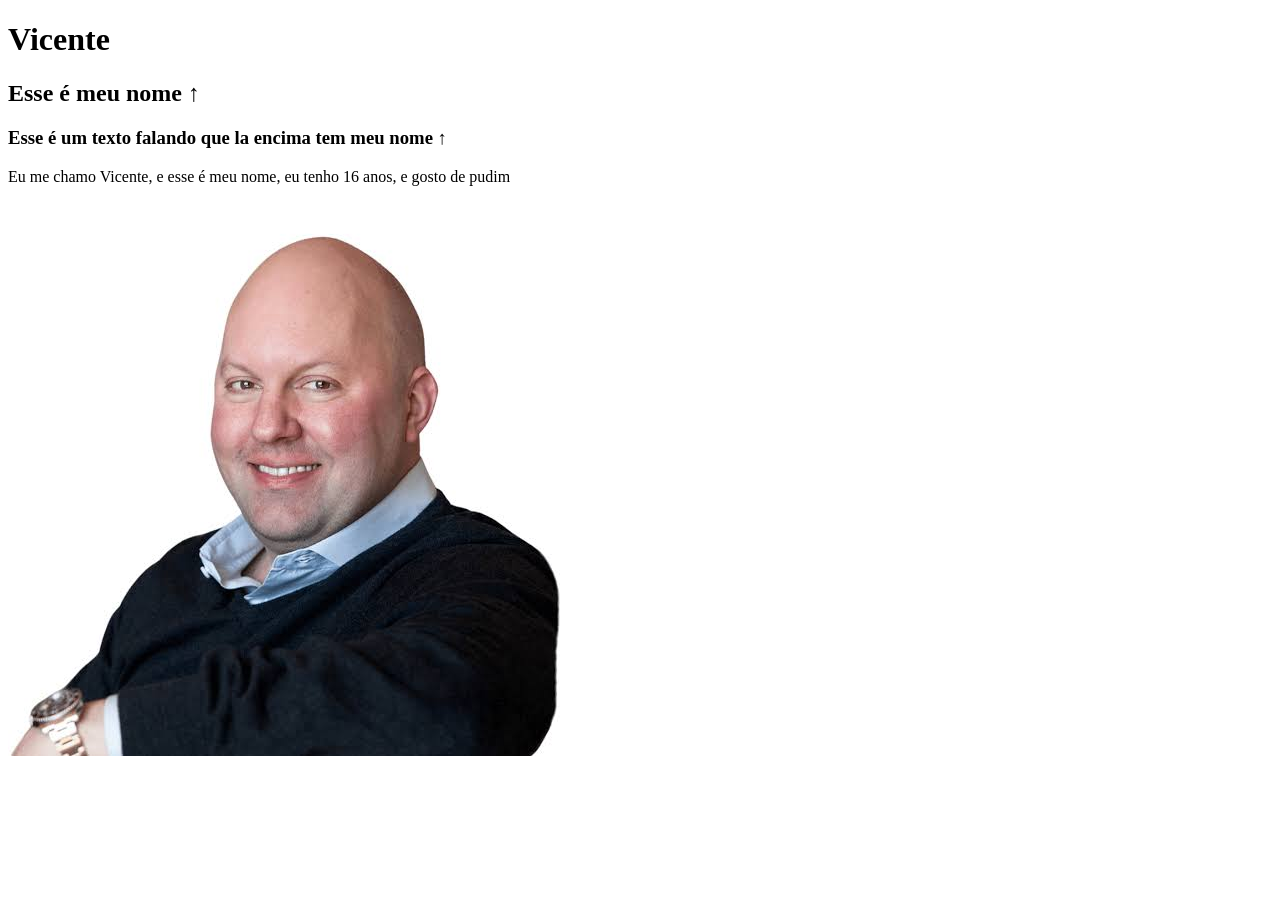
<file: aula01 - git_github_07_08/atividade1/index.html>
<!DOCTYPE html>
<html lang="pt-br">
<head>
    <meta charset="UTF-8">
    <meta name="viewport" content="width=device-width, initial-scale=1.0">
    <title>Vicente Alves</title>
</head>
<body>
    <h1>Vicente</h1>
    <h2>Esse é meu nome ↑</h2>
    <h3>Esse é um texto falando que la encima tem meu nome ↑</h3>
    <p>Eu me chamo Vicente, e esse é meu nome, eu tenho 16 anos, e gosto de pudim</p>
    <a href="https://www.pudim.com.br/"><img src="pudim.jpg"></a>
</body>
</html>
</file>
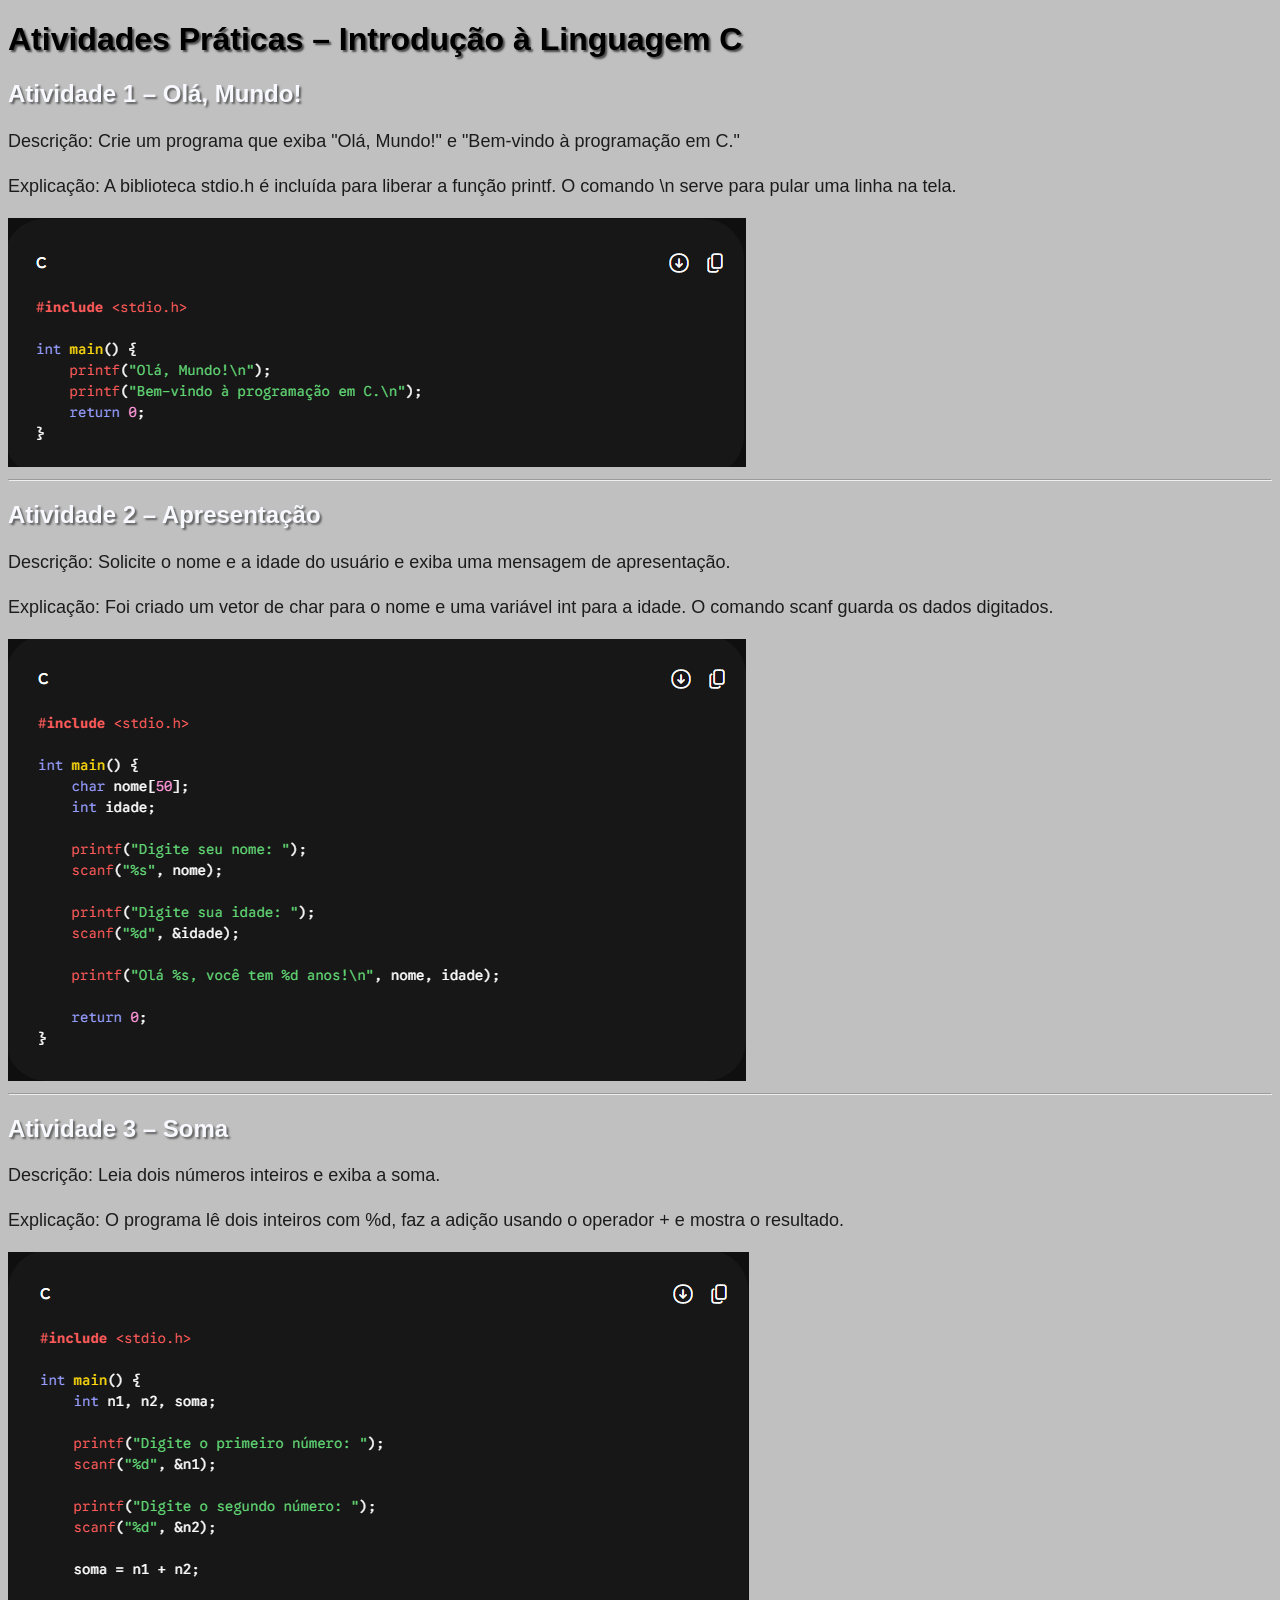
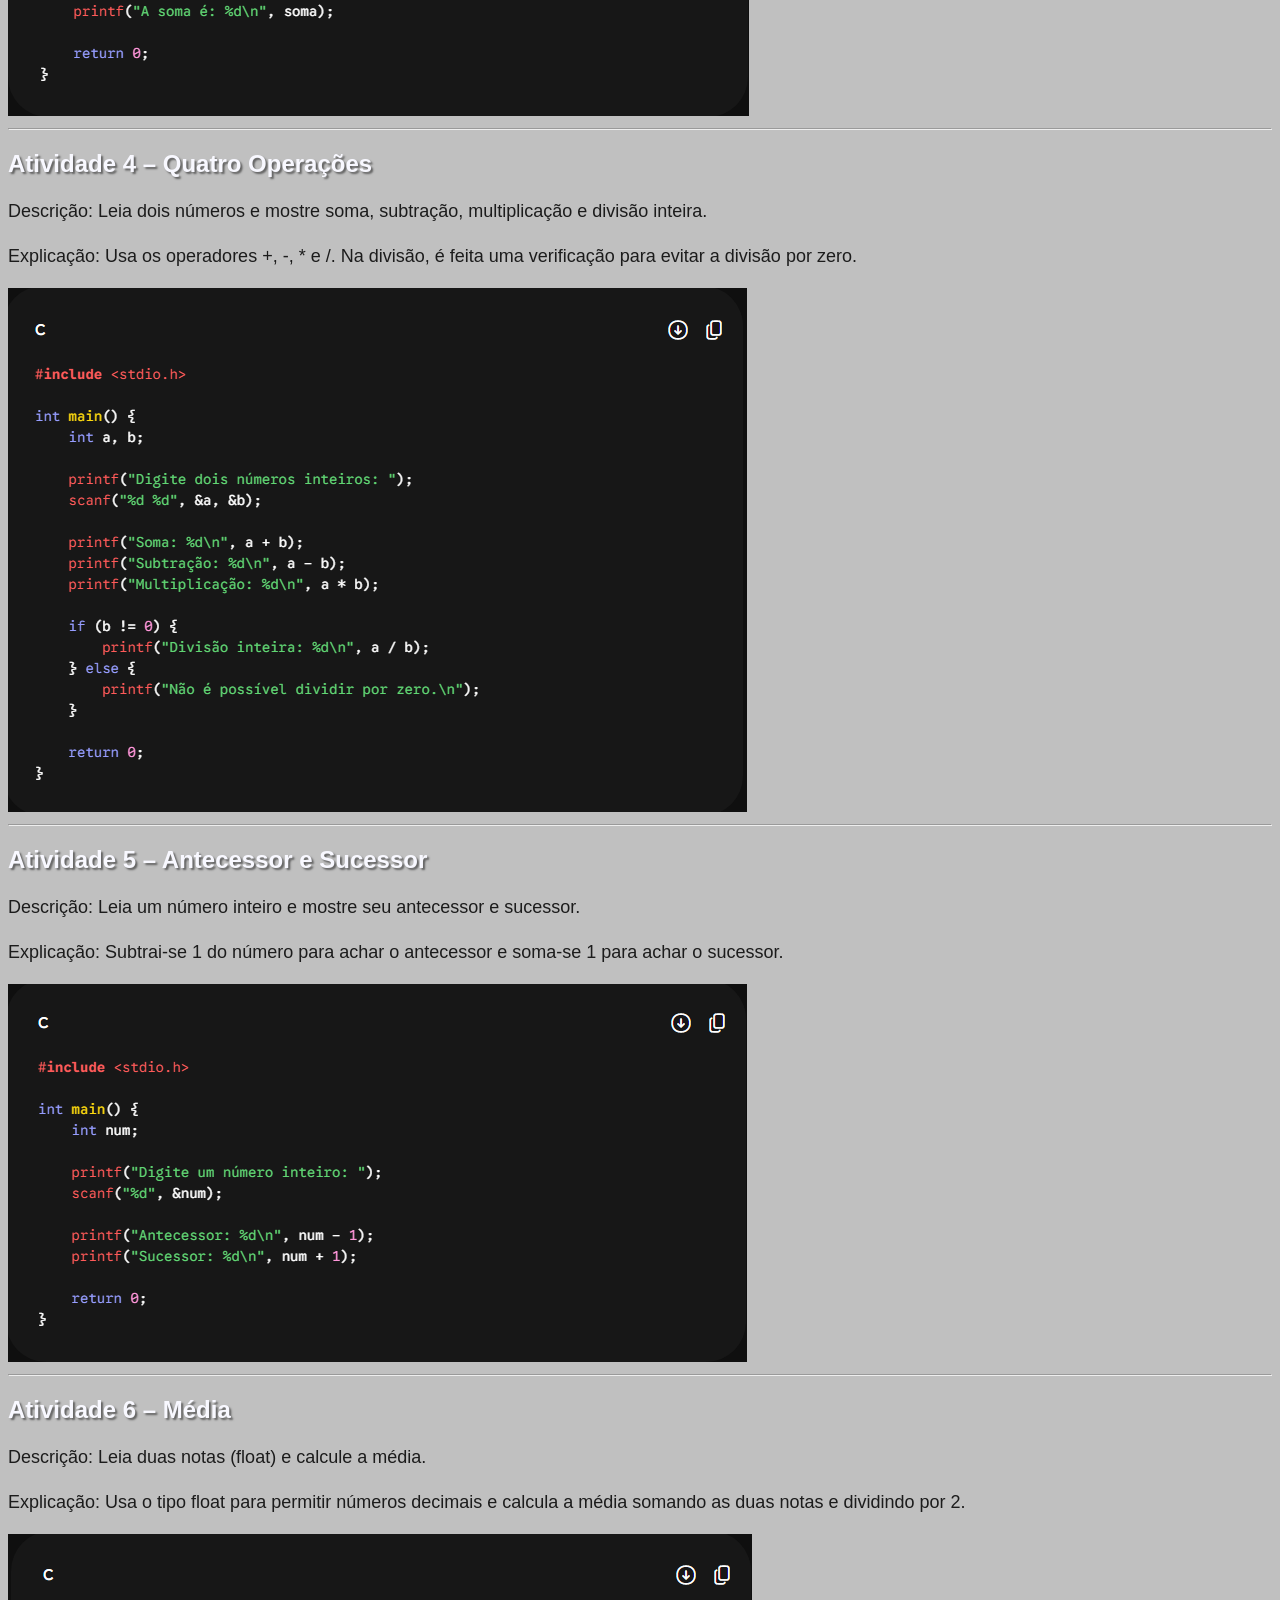
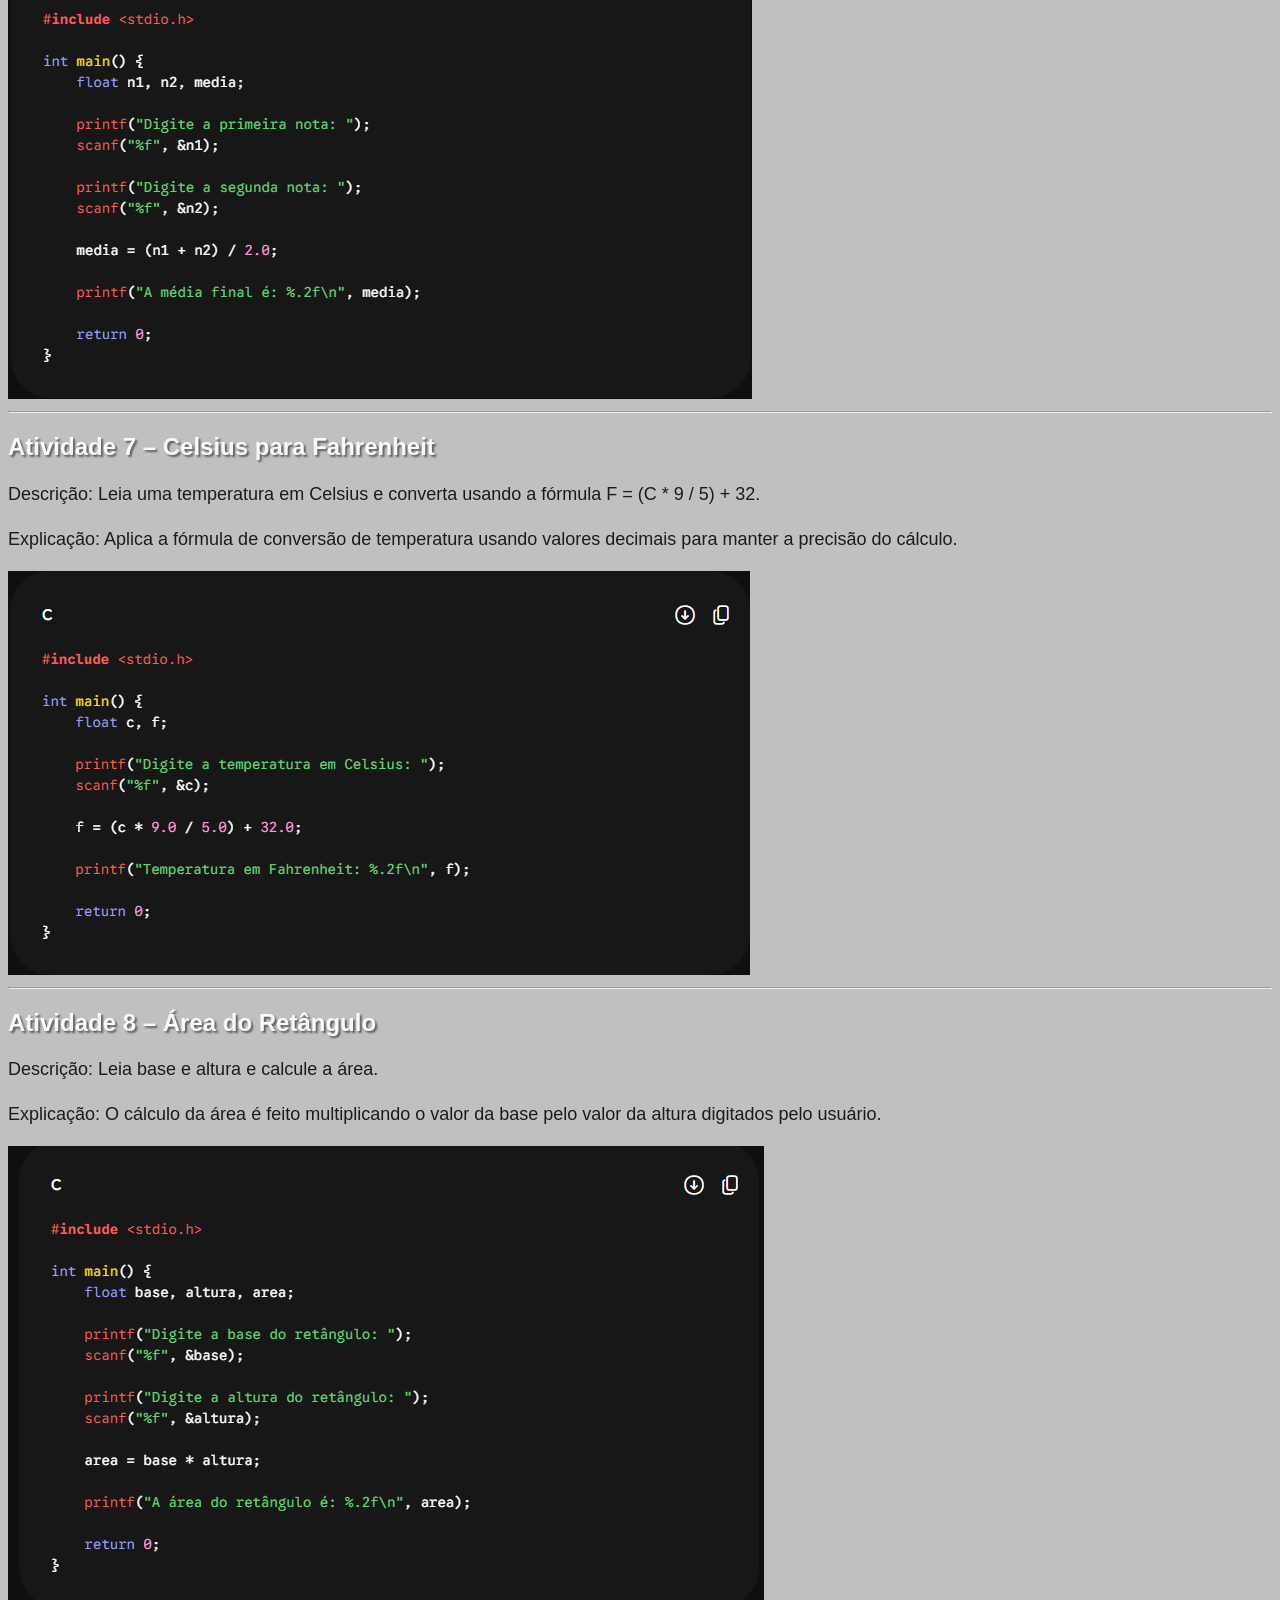
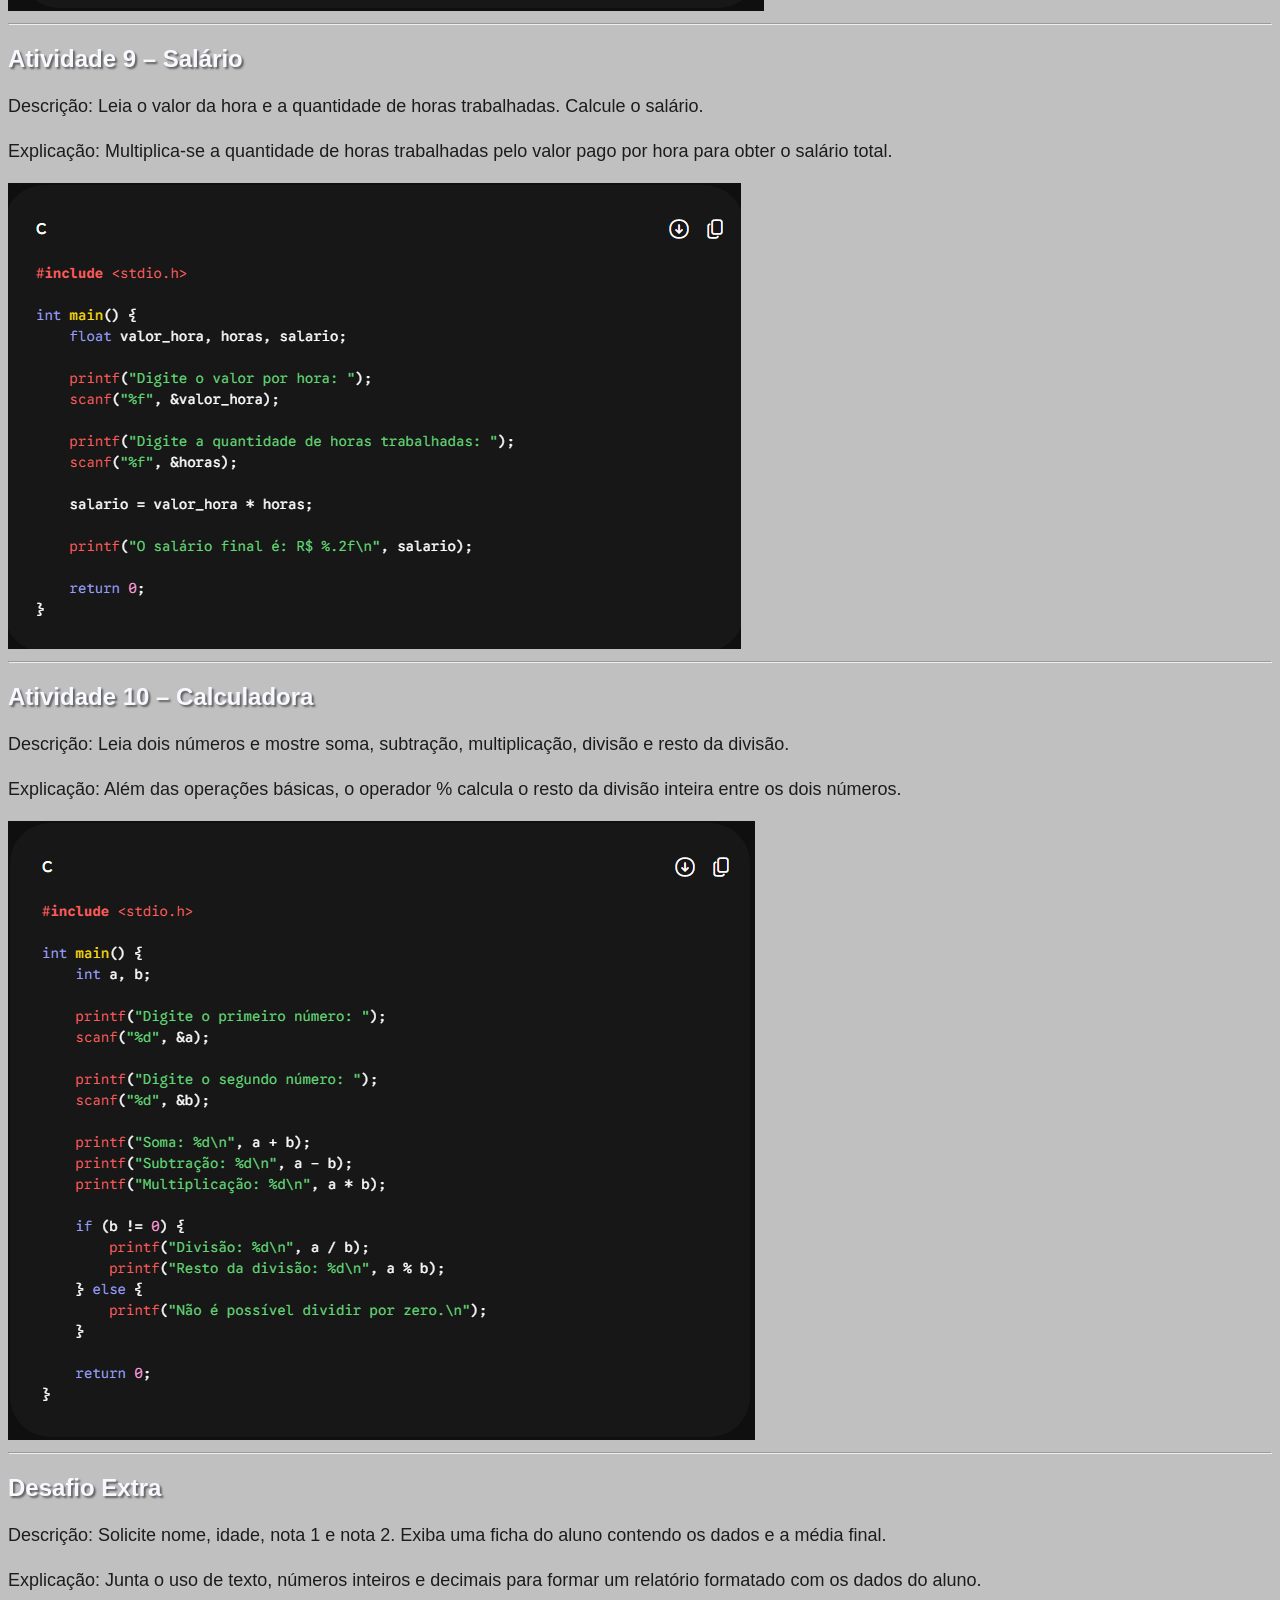
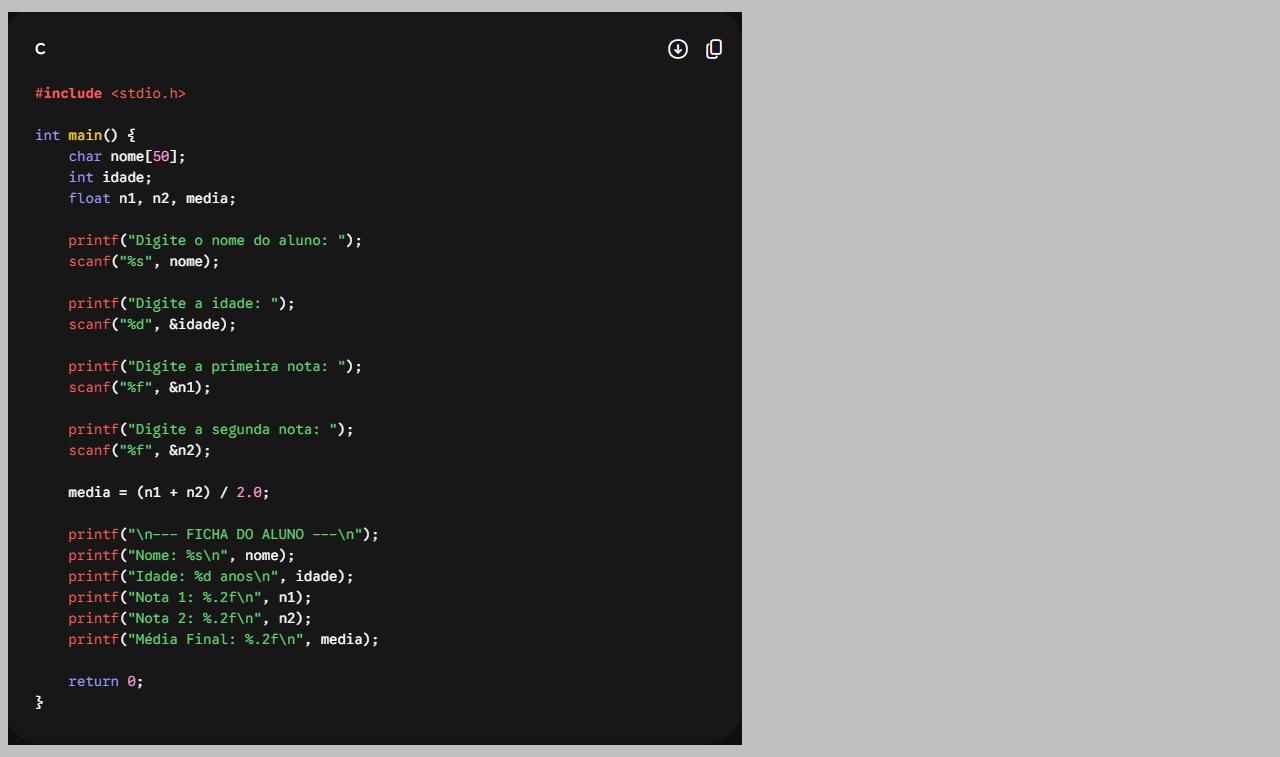
<file: aula01 - git_github_07_08/atividade2/index.html>
<!DOCTYPE html>
<html lang="pt-BR">
<head>
    <meta charset="UTF-8">
    <title>Atividades Práticas – Introdução à Linguagem C</title>
    <link rel="stylesheet" href="style.css">
    </style>
</head>
<body>

    <h1>Atividades Práticas – Introdução à Linguagem C</h1>

    <h2>Atividade 1 – Olá, Mundo!</h2>
    <p>Descrição: Crie um programa que exiba "Olá, Mundo!" e "Bem-vindo à programação em C."</p>
    <p>Explicação: A biblioteca stdio.h é incluída para liberar a função printf. O comando \n serve para pular uma linha na tela.</p>
    <img src="imagens/image.png" alt="Print da Atividade 1">

    <hr>

    <h2>Atividade 2 – Apresentação</h2>
    <p>Descrição: Solicite o nome e a idade do usuário e exiba uma mensagem de apresentação.</p>
    <p>Explicação: Foi criado um vetor de char para o nome e uma variável int para a idade. O comando scanf guarda os dados digitados.</p>
    <img src="imagens/image2.png" alt="Print da Atividade 2">

    <hr>

    <h2>Atividade 3 – Soma</h2>
    <p>Descrição: Leia dois números inteiros e exiba a soma.</p>
    <p>Explicação: O programa lê dois inteiros com %d, faz a adição usando o operador + e mostra o resultado.</p>
    <img src="imagens/image3.png" alt="Print da Atividade 3">

    <hr>

    <h2>Atividade 4 – Quatro Operações</h2>
    <p>Descrição: Leia dois números e mostre soma, subtração, multiplicação e divisão inteira.</p>
    <p>Explicação: Usa os operadores +, -, * e /. Na divisão, é feita uma verificação para evitar a divisão por zero.</p>
    <img src="imagens/image4.png" alt="Print da Atividade 4">

    <hr>

    <h2>Atividade 5 – Antecessor e Sucessor</h2>
    <p>Descrição: Leia um número inteiro e mostre seu antecessor e sucessor.</p>
    <p>Explicação: Subtrai-se 1 do número para achar o antecessor e soma-se 1 para achar o sucessor.</p>
    <img src="imagens/image5.png" alt="Print da Atividade 5">

    <hr>

    <h2>Atividade 6 – Média</h2>
    <p>Descrição: Leia duas notas (float) e calcule a média.</p>
    <p>Explicação: Usa o tipo float para permitir números decimais e calcula a média somando as duas notas e dividindo por 2.</p>
    <img src="imagens/image6.png" alt="Print da Atividade 6">

    <hr>

    <h2>Atividade 7 – Celsius para Fahrenheit</h2>
    <p>Descrição: Leia uma temperatura em Celsius e converta usando a fórmula F = (C * 9 / 5) + 32.</p>
    <p>Explicação: Aplica a fórmula de conversão de temperatura usando valores decimais para manter a precisão do cálculo.</p>
    <img src="imagens/image7.png" alt="Print da Atividade 7">

    <hr>

    <h2>Atividade 8 – Área do Retângulo</h2>
    <p>Descrição: Leia base e altura e calcule a área.</p>
    <p>Explicação: O cálculo da área é feito multiplicando o valor da base pelo valor da altura digitados pelo usuário.</p>
    <img src="imagens/image8.png" alt="Print da Atividade 8">

    <hr>

    <h2>Atividade 9 – Salário</h2>
    <p>Descrição: Leia o valor da hora e a quantidade de horas trabalhadas. Calcule o salário.</p>
    <p>Explicação: Multiplica-se a quantidade de horas trabalhadas pelo valor pago por hora para obter o salário total.</p>
    <img src="imagens/image9.png" alt="Print da Atividade 9">

    <hr>

    <h2>Atividade 10 – Calculadora</h2>
    <p>Descrição: Leia dois números e mostre soma, subtração, multiplicação, divisão e resto da divisão.</p>
    <p>Explicação: Além das operações básicas, o operador % calcula o resto da divisão inteira entre os dois números.</p>
    <img src="imagens/image10.png" alt="Print da Atividade 10">

    <hr>

    <h2>Desafio Extra</h2>
    <p>Descrição: Solicite nome, idade, nota 1 e nota 2. Exiba uma ficha do aluno contendo os dados e a média final.</p>
    <p>Explicação: Junta o uso de texto, números inteiros e decimais para formar um relatório formatado com os dados do aluno.</p>
    <img src="imagens/image11.png" alt="Print do Desafio Extra">

</body>
</html>
</file>
<file: aula01 - git_github_07_08/atividade2/style.css>
* {

    background-color: silver;
    font-family: sans-serif;
}

h1 {

    text-shadow: 2px 2px 2px rgba(0, 0, 0, 0.63);

}

h2 {

  
    color: ghostwhite;
    font-weight: bold;
    text-shadow: 2px 2px 2px rgba(0, 0, 0, 0.5);

}

p {
    color: #1c1c1c;
    font-size: 16px;
    line-height: 1.5; 
    font-size: large;
}
</file>
